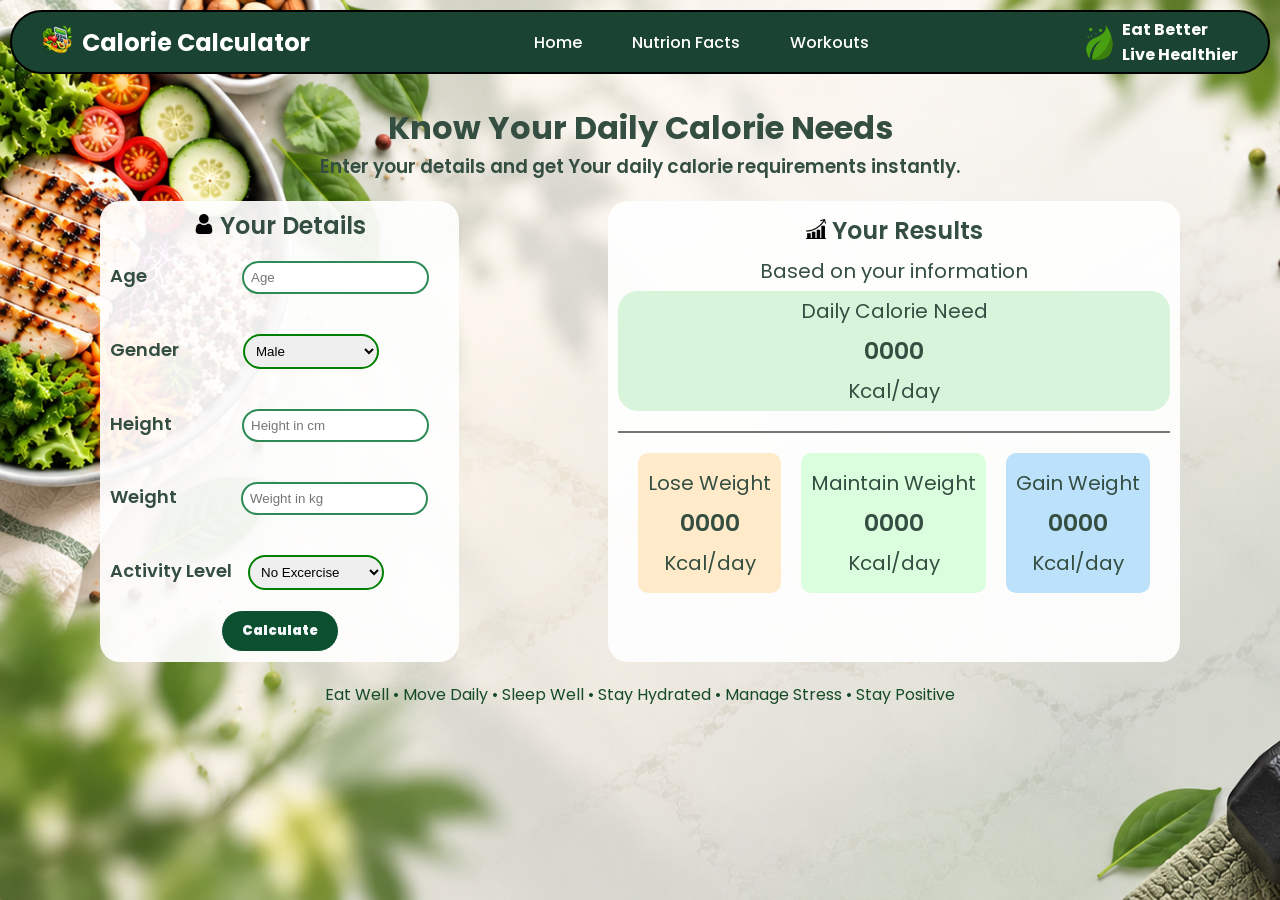
<file: index.html>
<!DOCTYPE html>
<html lang="en">
<head>
    <meta charset="UTF-8">
    <meta name="viewport" content="width=device-width, initial-scale=1.0">
     <title>Calorie Calculator</title>
    <link rel="stylesheet" href="index.css">
    <link href="https://fonts.googleapis.com/css2?family=Poppins:wght@400;500;600;700&display=swap" rel="stylesheet">
    <script src="script.js" defer></script>
    <link rel="icon" href="img/fav.png">
    
</head>
<body>
    <header>
        <nav>
            <div class="head"><div class="img">
                <img src="img\image.png" alt="">
                </div>
                <h1>Calorie Calculator <h1></div>
            <div class="navi">
                <div><a href="index.html" target="_parent" >Home</a></div>
                <div><a href="nutri.html" target="_parent">Nutrion Facts</a></div>
                <div><a href="workout.html" target="_parent">Workouts</a></div>
            </div>
            <div class="corner">
                 <img src="img\leaf.png" alt="" >
                 <div><strong>
                    Eat Better<br>Live Healthier</strong></div>
            </div>
        </nav>
    </header>
    


    <main>
        <div class="main">

            <div class="center" style="text-align: center; ">
              <h1>Know Your Daily Calorie Needs</h1>
              <h3>Enter your details and get Your daily calorie requirements instantly.</h3>
            </div>

        
     <div class="box">
        <div class="rightbox">
            <h2><img src="img\user (2).png" alt=""  > Your Details</h2>
            

            <div ><label>Age</label><input id="age" class="Age" type="number" placeholder="Age " ></div>
             <div>
                <label >Gender</label>
                <select  id="gen" class="gen">
                        <option value="Male">Male</option> 
                        <option value="Female">Female</option>
                </select>
            </div>
              <div><label>Height</label><input  id="height" class="height"  type="number" placeholder="Height in cm"></div>

               <div><label >Weight</label> <input id="weight" class="weig" type="number" placeholder="Weight in kg" ></div>

               <div><label class="Activity">Activity Level </label><select  class="act" id="act">
                <option value="No Excercise">No Excercise</option>
                <option value="Excercise Sometimes">Excercise Sometimes</option>
                <option value="Excercise Daily">Excercise Daily</option>
               </select></div>
                <button id="submit"><span>Calculate</span></button>
        </div>
        <div class="leftbox">
          
              <h2><img src="img\diagram.png" alt="" > Your Results</h2>
            <div>Based on your information</div>
         
            <div>
            <div class="calorie"><span>Daily Calorie Need</span>
            <h3 id="calorie">0000</h3>
            <span>Kcal/day</span>
            </div>
        </div>
        <hr>
        
<div class="weight">
         <div class="loss"><span>Lose Weight</span>
            <h3 id="loss">0000</h3>
        <span>Kcal/day</span></div>
<br>
         <div class="maintain"><span>Maintain Weight</span>
            <h3 id="maintain">0000</h3>
        <span>Kcal/day</span></div>
<br>
         <div class="gain"><span>Gain Weight</span>
            <h3 id="gain">0000</h3>
        <span>Kcal/day</span></div>
        </div>
        </div>
    </div>
    <div class="botttom">Eat Well • Move Daily • Sleep Well • Stay Hydrated • Manage Stress • Stay Positive </div>
</div>
    </main>

    <footer><div class="foot"><a href="index.html">1</a>
        <a href="nutri.html">2</a>
        <a href="workout.html">3</a>
    </div></footer>
</body>
</html>
</file>
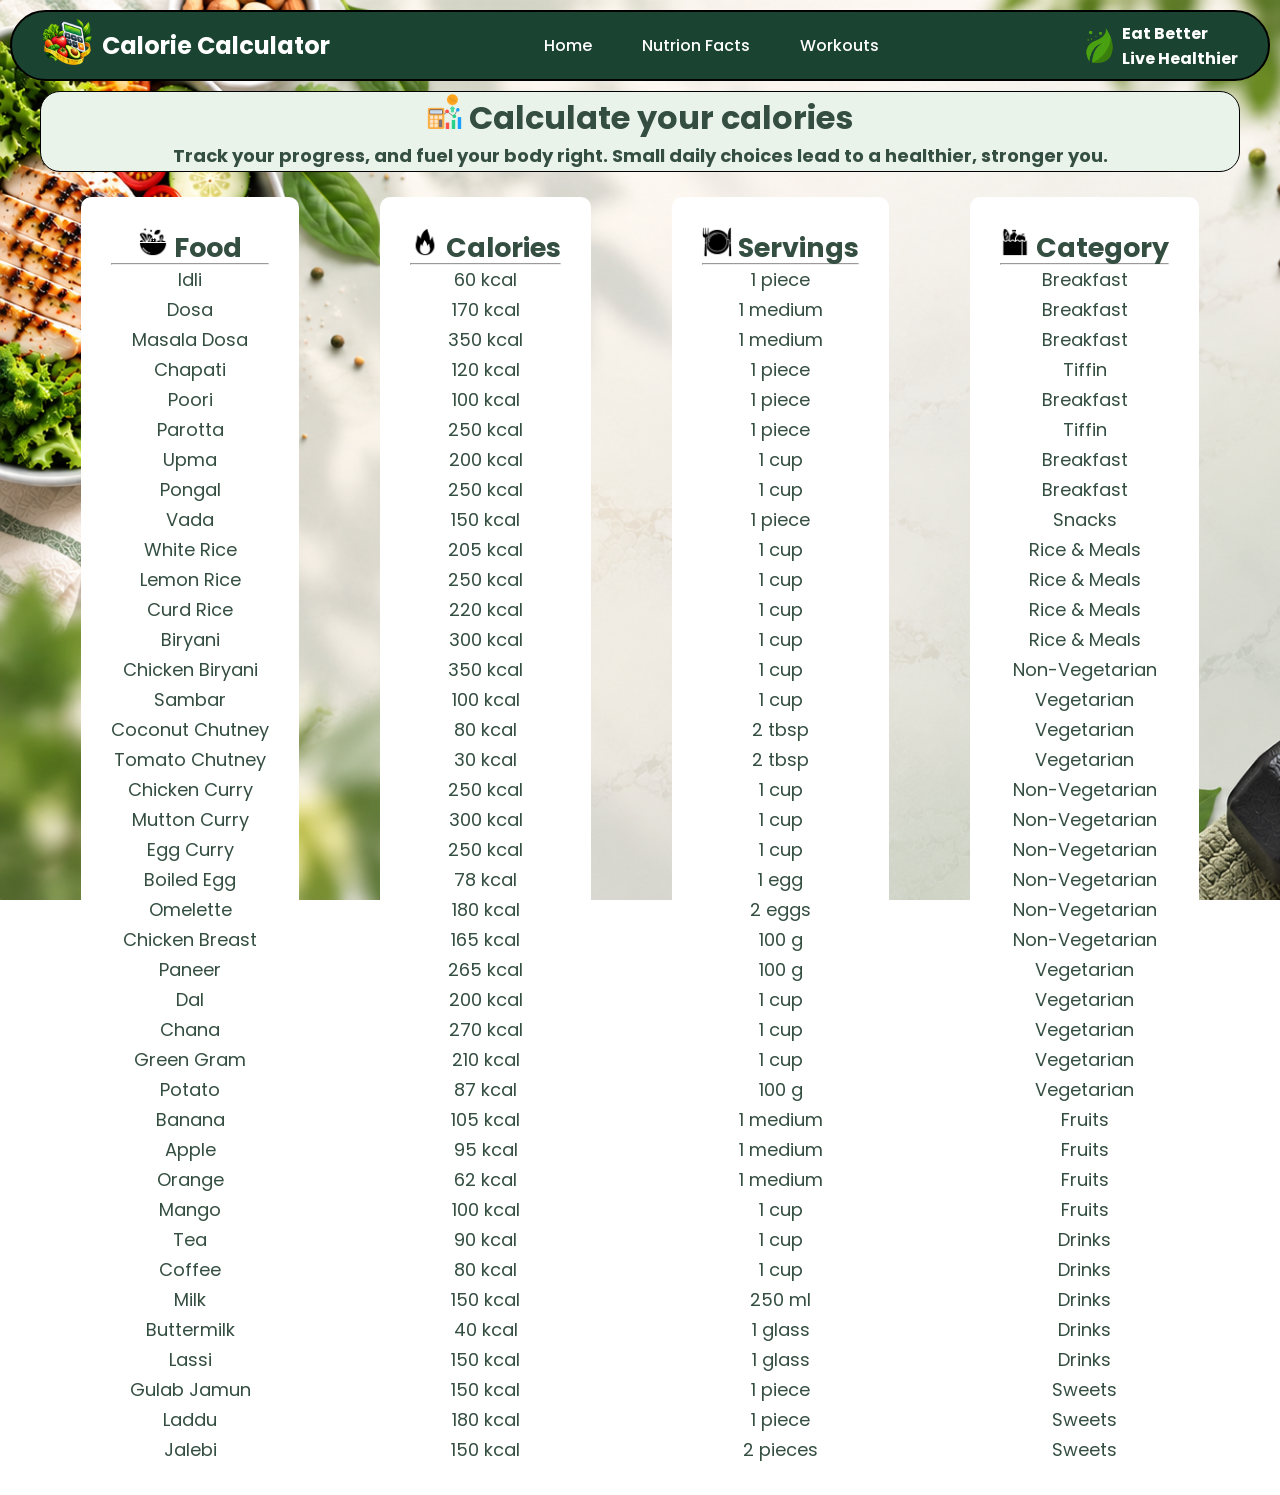
<file: nutri.html>
<!DOCTYPE html>
<html lang="en">
<head>
    <meta charset="UTF-8">
    <meta name="viewport" content="width=device-width, initial-scale=1.0">
     <title>Calorie Calculator</title>
     <link rel="stylesheet" href="nutri.css">
    <link rel="icon" href="img/fav.png">
     <link href="https://fonts.googleapis.com/css2?family=Poppins:wght@400;500;600;700&display=swap" rel="stylesheet">
</head>
<body>
     <header>
        <nav>
            <div class="head"><div class="img">
                <img src="img\image.png" alt="">
                </div>
                <h1>Calorie Calculator <h1></div>
            <div class="navi">
                <div><a href="index.html" target="_parent" >Home</a></div>
                <div><a href="nutri.html" target="_parent">Nutrion Facts</a></div>
                <div><a href="workout.html" target="_parent">Workouts</a></div>
            </div>
            <div class="corner">
                 <img src="img\leaf.png" alt="" width="35px"; heigth:35px;>
                 <div><strong>
                    Eat Better<br>Live Healthier</strong></div>
            </div>
        </nav>
    </header>

    <main>
        <h1 class="center" ><img src="img/calculator (1).png" alt=""
> Calculate your calories<div>
             Track your progress, and fuel your body right.
Small daily choices lead to a healthier, stronger you.</div></h1>
        <br>
        <div class="mainbox" >
            
            <div class="food">
                <h2> <img src="img/salad.png" alt="" height="30px" width="30px"> Food</h2>
                <hr>
           <div>Idli</div>
           <div>Dosa</div>
           <div>Masala Dosa</div>
           <div>Chapati</div>
           <div>Poori</div>
           <div>Parotta</div>
           <div>Upma</div>
           <div>Pongal</div>
           <div>Vada</div>
           <div>White Rice</div>
           <div>Lemon Rice</div>
           <div>Curd Rice</div>
           <div>Biryani</div>
           <div>Chicken Biryani</div>
           <div>Sambar</div>
           <div>Coconut Chutney</div>
           <div>Tomato Chutney</div>
           <div>Chicken Curry</div>
           <div>Mutton Curry</div>
           <div>Egg Curry</div>
           <div>Boiled Egg</div>
           <div>Omelette</div>
           <div>Chicken Breast</div>
           <div>Paneer</div>
           <div>Dal</div>
           <div>Chana</div>
           <div>Green Gram</div>
           <div>Potato</div>
           <div>Banana</div>
           <div>Apple</div>
           <div>Orange</div>
           <div>Mango</div>
           <div>Tea</div>
           <div>Coffee</div>
           <div>Milk</div>
           <div>Buttermilk</div>
           <div>Lassi</div>
           <div>Gulab Jamun</div>
           <div>Laddu</div>
           <div>Jalebi</div>
           </div>
 
           <div class="calorie">
            <h2> <img src="img/food.png" alt="" height="30px" width="30px"> Calories</h2>
            <hr>
                <div>60 kcal</div>
                <div>170 kcal</div>
                <div>350 kcal</div>
                <div>120 kcal</div>
                <div>100 kcal</div>
                <div>250 kcal</div>
                <div>200 kcal</div>
                <div>250 kcal</div>
                <div>150 kcal</div>
                <div>205 kcal</div>
                <div>250 kcal</div>
                <div>220 kcal</div>
                <div>300 kcal</div>
                <div>350 kcal</div>
                <div>100 kcal</div>
                <div>80 kcal</div>
                <div>30 kcal</div>
                <div>250 kcal</div>
                <div>300 kcal</div>
                <div>250 kcal</div>
                <div>78 kcal</div>
                <div>180 kcal</div>
                <div>165 kcal</div>
                <div>265 kcal</div>
                <div>200 kcal</div>
                <div>270 kcal</div>
                <div>210 kcal</div>
                <div>87 kcal</div>
                <div>105 kcal</div>
                <div>95 kcal</div>
                <div>62 kcal</div>
                <div>100 kcal</div>
                <div>90 kcal</div>
                <div>80 kcal</div>
                <div>150 kcal</div>
                <div>40 kcal</div>
                <div>150 kcal</div>
                <div>150 kcal</div>
                <div>180 kcal</div>
                <div>150 kcal</div>
           </div>
           <div class="servings">
            <h2><img src="img/serving-dish.png" alt="" height="30px" width="30px"> Servings</h2>
            <hr>
    <div>1 piece</div>
<div>1 medium</div>
<div>1 medium</div>
<div>1 piece</div>
<div>1 piece</div>
<div>1 piece</div>
<div>1 cup</div>
<div>1 cup</div>
<div>1 piece</div>
<div>1 cup</div>
<div>1 cup</div>
<div>1 cup</div>
<div>1 cup</div>
<div>1 cup</div>
<div>1 cup</div>
<div>2 tbsp</div>
<div>2 tbsp</div>
<div>1 cup</div>
<div>1 cup</div>
<div>1 cup</div>
<div>1 egg</div>
<div>2 eggs</div>
<div>100 g</div>
<div>100 g</div>
<div>1 cup</div>
<div>1 cup</div>
<div>1 cup</div>
<div>100 g</div>
<div>1 medium</div>
<div>1 medium</div>
<div>1 medium</div>
<div>1 cup</div>
<div>1 cup</div>
<div>1 cup</div>
<div>250 ml</div>
<div>1 glass</div>
<div>1 glass</div>
<div>1 piece</div>
<div>1 piece</div>
<div>2 pieces</div>
 </div>

   <div class="categories">
            <h2><img src="img/food (1).png" alt="" height="30px" width="30px"> Category</h2>
            <hr>
   <div class="break">Breakfast</div>
<div class="break">Breakfast</div>
<div class="break">Breakfast</div>
<div class="tiffin">Tiffin</div>
<div class="break">Breakfast</div>
<div class="tiffin">Tiffin</div>
<div class="break">Breakfast</div>
<div class="break">Breakfast</div>
<div class="snacks">Snacks</div>
<div class="rice">Rice & Meals</div>
<div class="rice">Rice & Meals</div>
<div class="rice">Rice & Meals</div>
<div class="rice">Rice & Meals</div>
<div class="nonveg">Non-Vegetarian</div>
<div class="veg">Vegetarian</div>
<div class="veg">Vegetarian</div>
<div class="veg">Vegetarian</div>
<div class="nonveg">Non-Vegetarian</div>
<div class="nonveg">Non-Vegetarian</div>
<div class="nonveg">Non-Vegetarian</div>
<div class="nonveg">Non-Vegetarian</div>
<div class="nonveg">Non-Vegetarian</div>
<div class="nonveg">Non-Vegetarian</div>
<div class="veg">Vegetarian</div>
<div class="veg">Vegetarian</div>
<div class="veg">Vegetarian</div>
<div class="veg">Vegetarian</div>
<div class="veg">Vegetarian</div>
<div class="fruit">Fruits</div>
<div class="fruit">Fruits</div>
<div class="fruit">Fruits</div>
<div class="fruit">Fruits</div>
<div class="drink">Drinks</div>
<div class="drink">Drinks</div>
<div class="drink">Drinks</div>
<div class="drink">Drinks</div>
<div class="drink">Drinks</div>
<div class="sweet">Sweets</div>
<div class="sweet">Sweets</div>
<div class="sweet">Sweets</div>
 </div>
        </div>
    </main>
    <footer><div class="foot"><a href="index.html">1</a>
        <a href="nutri.html">2</a>
        <a href="workout.html">3</a>
    </div></footer>
</body>
</html>
</file>
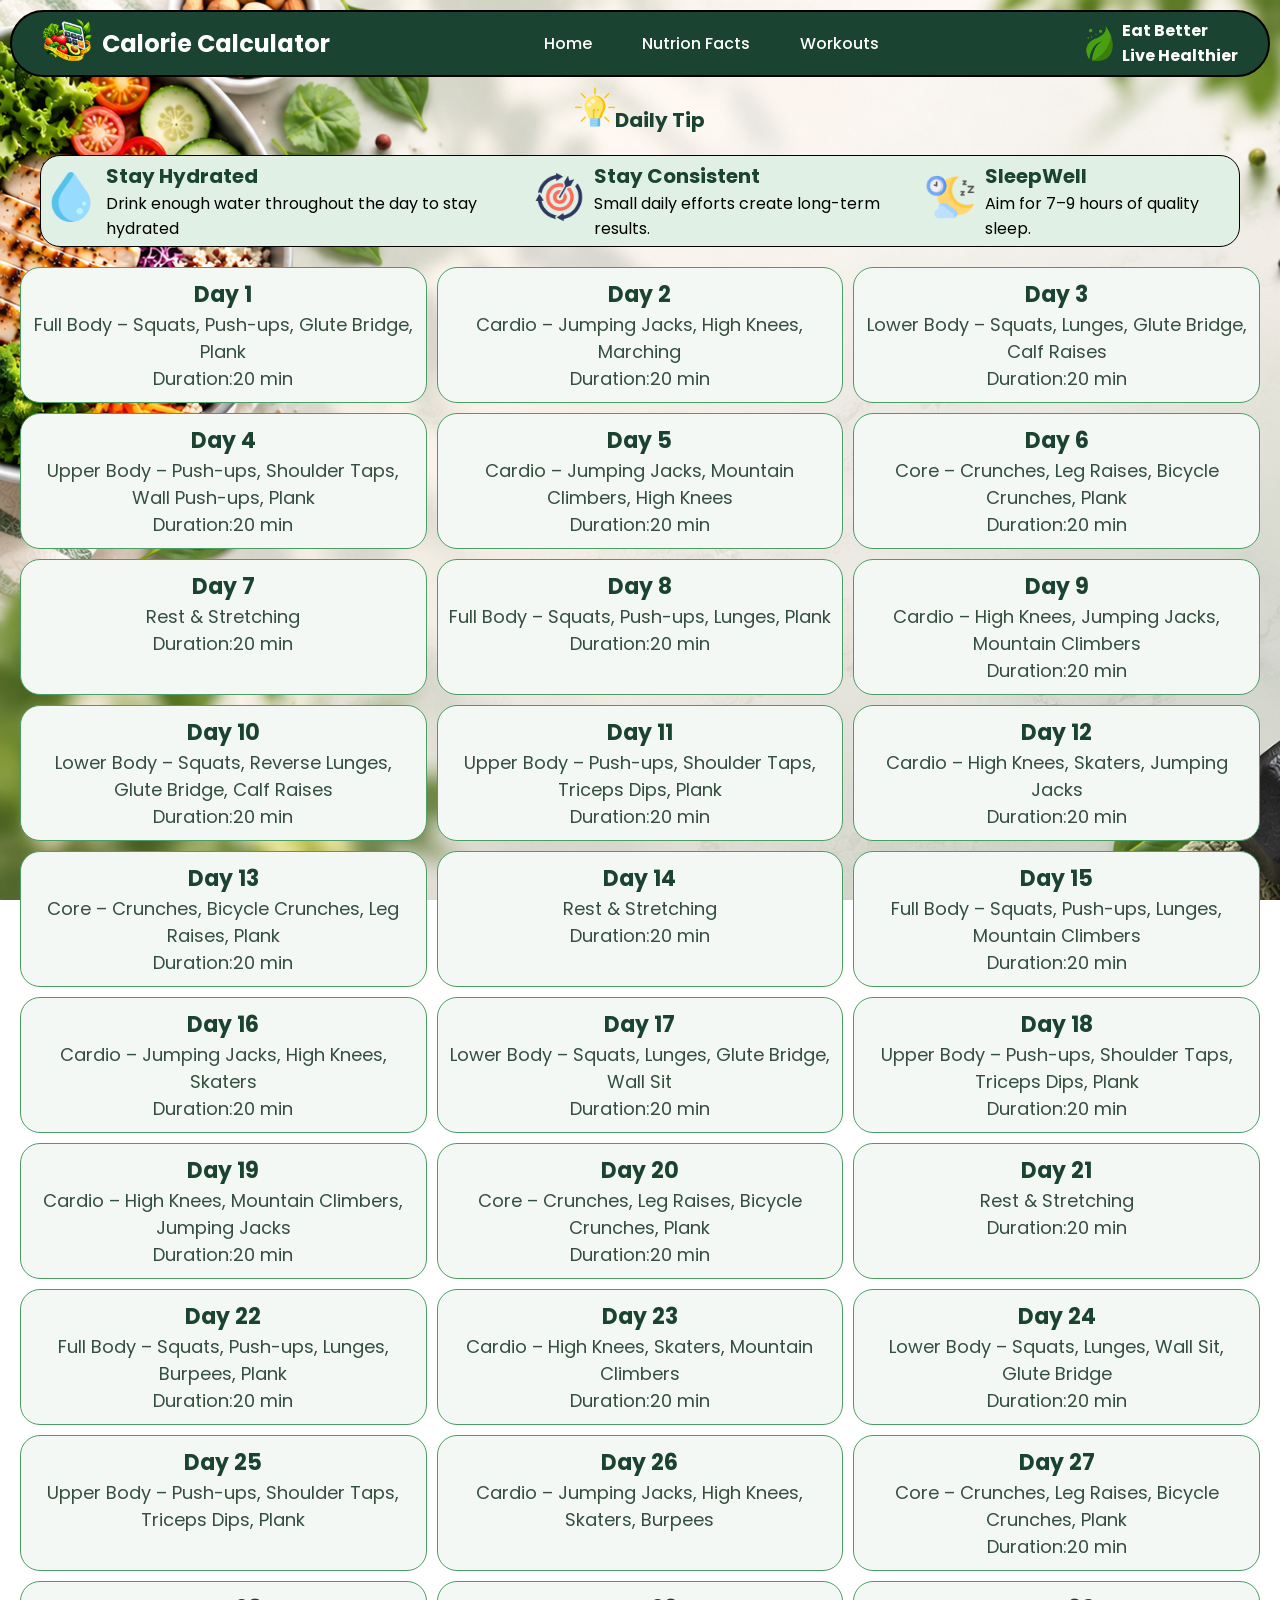
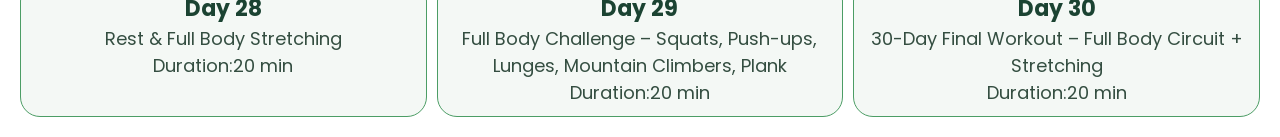
<file: workout.html>
<!DOCTYPE html>
<html lang="en">
<head>
    <meta charset="UTF-8">
    <meta name="viewport" content="width=device-width, initial-scale=1.0">
 <title>Calorie Calculator</title>
    <link rel="stylesheet" href="workout.css">
    <link rel="icon" href="img/fav.png">
    <link href="https://fonts.googleapis.com/css2?family=Poppins:wght@400;500;600;700&display=swap" rel="stylesheet">
</head>
<body>
     <header>
        <nav>
            <div class="head"><div class="img">
                <img src="img\image.png" alt="" width="50px"; hight="50px";>
                </div>
                <h1>Calorie Calculator <h1></div>
            <div class="navi">
                <div><a href="index.html" target="_parent" >Home</a></div>
                <div><a href="nutri.html" target="_parent">Nutrion Facts</a></div>
                <div><a href="workout.html" target="_parent">Workouts</a></div>
            </div>
            <div class="corner">
                 <img src="img\leaf.png" alt="" width="35px"; heigth:35px;>
                 <div><strong>
                    Eat Better<br>Live Healthier</strong></div>
            </div>
        </nav>
    </header>

    <main> 
        <div class="tips" ><h2 style="padding-bottom: 20px;" > <img src="img/idea.png" alt="" class="i" height="40px" width="40px" >Daily Tip</h2>
        <div class="bot">
            <div><img src="img/water-drop.png" alt="" height="50px" width="50px"></div>
            <br>
            <div>
            <h2>Stay Hydrated</h2>
            <p>Drink enough water throughout the day to stay hydrated</p></div> 
        
        <div><img src="img/consistency.png" alt="" height="50px" width="50px"></div>
            <br>
            <div>
            <h2>Stay Consistent</h2>
            <p>Small daily efforts create long-term results.</p></div> 
        
        <div><img src="img/sleep.png" alt="" height="50px" width="50px"></div>
            <br>
            <div>
            <h2>SleepWell</h2>
            <p>Aim for 7–9 hours of quality sleep.</p></div> </div>
            
        </div>
            
        </div>

<div class="container">
        <div><h2>Day 1</h2>
Full Body – Squats, Push-ups, Glute Bridge, Plank <br>
Duration:20 min</div>
<div><h2>Day 2</h2>
Cardio – Jumping Jacks, High Knees, Marching     <br>
Duration:20 min</div>
<div><h2>Day 3</h2>
Lower Body – Squats, Lunges, Glute Bridge, Calf Raises<br>
Duration:20 min</div>
<div><h2>Day 4</h2>
Upper Body – Push-ups, Shoulder Taps, Wall Push-ups, Plank<br>
Duration:20 min</div>
<div><h2>Day 5</h2>
Cardio – Jumping Jacks, Mountain Climbers, High Knees<br>
Duration:20 min</div>
<div><h2>Day 6</h2>
Core – Crunches, Leg Raises, Bicycle Crunches, Plank<br>
Duration:20 min</div>
<div><h2>Day 7</h2>
Rest & Stretching<br>
Duration:20 min</div>
<div><h2>Day 8</h2>
Full Body – Squats, Push-ups, Lunges, Plank<br>
Duration:20 min</div>
<div><h2>Day 9</h2>
Cardio – High Knees, Jumping Jacks, Mountain Climbers <br>
Duration:20 min</div>
<div><h2>Day 10</h2>
Lower Body – Squats, Reverse Lunges, Glute Bridge, Calf Raises<br>
Duration:20 min</div>
<div><h2>Day 11</h2>
Upper Body – Push-ups, Shoulder Taps, Triceps Dips, Plank<br>
Duration:20 min</div>
<div><h2>Day 12</h2>
Cardio – High Knees, Skaters, Jumping Jacks<br>
Duration:20 min</div>
<div><h2>Day 13</h2>
Core – Crunches, Bicycle Crunches, Leg Raises, Plank<br>
Duration:20 min</div>
<div><h2>Day 14</h2>
Rest & Stretching<br>
Duration:20 min</div>
<div><h2>Day 15</h2>
Full Body – Squats, Push-ups, Lunges, Mountain Climbers<br>
Duration:20 min</div>
<div><h2>Day 16</h2>
Cardio – Jumping Jacks, High Knees, Skaters<br>
Duration:20 min</div>
<div><h2>Day 17</h2>
Lower Body – Squats, Lunges, Glute Bridge, Wall Sit<br>
Duration:20 min</div>
<div><h2>Day 18</h2>
Upper Body – Push-ups, Shoulder Taps, Triceps Dips, Plank<br>
Duration:20 min</div>
<div><h2>Day 19</h2>
Cardio – High Knees, Mountain Climbers, Jumping Jacks<br>
Duration:20 min</div>
<div><h2>Day 20</h2>
Core – Crunches, Leg Raises, Bicycle Crunches, Plank<br>
Duration:20 min</div>
<div><h2>Day 21</h2>
Rest & Stretching<br>
Duration:20 min</div>
<div><h2>Day 22</h2>
Full Body – Squats, Push-ups, Lunges, Burpees, Plank<br>
Duration:20 min</div>
<div><h2>Day 23</h2>
Cardio – High Knees, Skaters, Mountain Climbers<br>
Duration:20 min</div>
<div><h2>Day 24</h2>
Lower Body – Squats, Lunges, Wall Sit, Glute Bridge<br>
Duration:20 min</div>
<div><h2>Day 25</h2>
Upper Body – Push-ups, Shoulder Taps, Triceps Dips, Plank</div>
<div><h2>Day 26</h2>
Cardio – Jumping Jacks, High Knees, Skaters, Burpees</div>
<div><h2>Day 27</h2>
Core – Crunches, Leg Raises, Bicycle Crunches, Plank<br>
Duration:20 min</div>
<div><h2>Day 28</h2>
Rest & Full Body Stretching <br>
Duration:20 min</div>
<div><h2>Day 29</h2>
Full Body Challenge – Squats, Push-ups, Lunges, Mountain Climbers, Plank<br>
Duration:20 min</div>
<div><h2>Day 30</h2>
30-Day Final Workout – Full Body Circuit + Stretching<br>
Duration:20 min</div>

    </div></main>

    <footer><div class="foot"><a href="index.html">1</a>
        <a href="nutri.html">2</a>
        <a href="workout.html">3</a>
    </div></footer>
</body>
</html>
</file>
<file: index.css>
*{
    box-sizing: border-box;
    margin: 0px;
    padding: 0px;
}
body{
    background-image: url("img/new2.2.png");
    background-position: fixed;
    background-size: cover;
    background-repeat: no-repeat;
    background-attachment: fixed;
  font-family: 'Poppins', sans-serif;
}
header{
    margin: 10px;
    
}nav{
    padding: 5px; 
    padding-left: 30px;  
     padding-right: 30px; 
    border: 2px solid black;
    border-radius: 40px;
    display: flex;
    justify-content: space-between;
    background-color: #1B4332;
   color: #FFFFFF;
}
.head{
    display: flex;
    gap: 10px;
    align-items: center;
     
}.navi{
    background: #1B4332;
    color: white;
    display: flex;
    align-items: center;
    border-radius: 0 0 15px 15px; 
}
a{
   
    color: white;
    font-family: 'Poppins', sans-serif;
    font-weight: 500;
    text-decoration: none;
    margin: 0 25px;
}
.corner{
    font-family: 'Poppins', sans-serif;
    font-weight: 400;
    color: white;
    display: flex;
    align-items: center;
    gap: 5px;
}
.box{
    display: flex;
    justify-content: space-between;
    margin-right: 50px;
    margin-left: 50px;
}
.main{
    color: #1B1B1B;
    margin-top:0px;
    margin:20px;
    padding: 10px;
    /* background-color: rgba(255,255,255,0.2); */
}
.rightbox{
   background-color:rgba(255,255,255,0.92) ;
   margin:20px;
    padding: 10px;
    line-height:30px;
    text-align: center;
   border-radius: 20px;
}
.rightbox div{
    font-size: 18px;  
    font-weight: 600;
    text-align: left;
    justify-content: space-evenly;
     color: #344E41;
}
input {
    padding: 7px;
    border: 2px solid #2E8B57;
    border-radius: 20px;
    margin: 20px;
     align-content: center;
}
select{
      padding: 7px;
    border: 2px solid green;
    border-radius: 20px;
     margin: 20px;
     width: 40%;
}

.leftbox{
background-color:rgba(255,255,255,0.92) ;
     margin:20px;
    padding: 10px;
    line-height:40px;
    text-align: center;
   
   border-radius: 20px;
}

.leftbox div{
    font-size: 20px;  

       color: #344E41;
}
button{
    padding: 10px;
    padding-left: 20px;
    padding-right:20px;
    border: 1px solid white;
    border-radius: 40px;
    background-color:#0c5030;
    color: rgb(244, 247, 251);
    font-family: 'Poppins', sans-serif;
    font-weight: 900;
}
button:hover{
    padding: 10px;
    padding-left: 20px;
    padding-right:20px;
    border: 1px solid rgb(0, 0, 0);
    border-radius: 40px;
    background-color:#00954f;
    color: aliceblue;
     font-family: 'Poppins', sans-serif;
}
.calorie{
    background-color: #d8f4da;
     border-radius: 20px;
     margin-bottom:20px;
     color: #1B4332;
}.weight{
    display: flex;
    gap: 10px;
    margin:20px;

}.loss{
    background-color:#ffebca;
    
      border-radius: 10px;
      padding: 10px;
      
}.maintain{
      background-color:#dbffde;
        border-radius: 10px;
        padding: 10px;
        color: #1B4332;
}.gain{
     background-color:#bce1fb ;
       border-radius: 10px;
       padding: 10px;
       color: #1565C0;
}hr{
   border:1px solid rgb(119, 116, 116);
}.main h1,h2,h3{
    color: #344E41;
}h2,h3{
    font-weight: 600;
}.main{
    font-weight: 400;
}div{
   font-weight: 400; 
}
.head img{
     width:50px; 
     height:50px;
}
.corner img{
        width:35px; 
        height:35px;
}.rightbox img{
    height:20px;
     width:20px;

}
.Age{
    margin-left: 95px;
}.gen{
    margin-left: 60px;
}.height{
margin-left: 70px;
}.weig{
    margin-left: 60px;
}.act{
    margin-left: 12px;
}
.leftbox img{
    height:20px; 
    width:20px;
}.botttom{
     align-items: center;
      text-align: center; 
      color: #154b26;
}.head img{
    height: 30px;
    width:30px;
}
footer{
    display: none;
}




/* media */
@media(max-width:700px){
    body{
    background-image: url("img/new1.png");
    background-position: fixed;
    background-size: cover;
    background-repeat: no-repeat;
    background-attachment: fixed;
   font-family: 'Poppins', sans-serif;
}
header{
    margin: 10px;
    
}nav{
    padding: 5px; 
  
    border: 2px solid black;
    border-radius: 40px;
    display: flex;
    justify-content: center;
    background-color: #1B4332;
   color: #FFFFFF;
   
}
.head{
    
    gap: 10px;
    align-items: center;
    text-align: center;
    justify-content: center;
     
}.navi{
    background: #1B4332;
    color: white;
    display: none;
    align-items: center;
    border-radius: 0 0 15px 15px; 
    
}
a{
   
    color: white;
    font-family: 'Poppins', sans-serif;
    font-weight: 500;
    text-decoration: none;
    margin: 0 25px;
}
.corner{
    font-family: 'Poppins', sans-serif;
  
    color: white;
    display: none;
    align-items: center;
    gap: 5px;
}
.box{
    display: contents;
    justify-content: space-between;
   
}
.main{
    color: #1B1B1B;
margin: 0px;
}
.main h1{
    font-size: 20px;
    
}
.head h1{
    font-size:24px ;
  
}
.rightbox{
   background-color:rgba(255,255,255,0.92) ;
    text-align: center;
   border-radius: 20px;
   margin: 5px;
   line-height: 5px;
  
}
.rightbox div{
   
    font-size: 18px;  
    font-weight: 600;
    text-align: left;
    justify-content: space-evenly;
     color: #344E41;
}
input {
    padding: 7px;
    border: 2px solid #2E8B57;
    border-radius: 20px;
  width: 50%;
 margin-top: 5px;
     align-content: center;
}.Age{
    margin-left: 85px;
}.act{
    margin: 25px;
    margin-top: 5px;
}
hr{
    display: none;
}
select{
      padding: 5px;
    border: 2px solid green;
    border-radius: 20px;
   margin-top: 5px;
     
}
label{
    font-size: 12px;
    
}

.leftbox{
background-color:rgba(255,255,255,0.92) ;
margin: 5px;
line-height: 30px;
    text-align: center;
   
   border-radius: 20px;
}

.leftbox div{
     font-size: 14px;
       color: #344E41;
}.maintain h3{
    font-size: 16px;
}.loss h3{
    font-size: 16px;
}.gain h3{
    font-size: 16px;
}.Age{
    margin-top: 20px;
}
button{
    padding: 5px;
    padding-left: 20px;
    padding-right:20px;
    border: 1px solid white;
    border-radius: 40px;
    background-color:#0c5030;
    color: rgb(244, 247, 251);
    font-family: 'Poppins', sans-serif;
    font-weight: 900;
}
button:hover{
    padding: 5px;
    padding-left: 20px;
    padding-right:20px;
    border: 1px solid rgb(0, 0, 0);
    border-radius: 40px;
    background-color:#00954f;
    color: aliceblue;
     font-family: 'Poppins', sans-serif;
}
.calorie{
    background-color: #d8f4da;
     border-radius: 20px;
     margin-bottom:20px;
     color: #1B4332;
}.weight{
    display: contents;
    margin:20px;
}.loss{
    background-color:#ffebca;
    
      border-radius: 10px;
      padding: 2px;
      
}.maintain{
      background-color:#dbffde;
        border-radius: 10px;
        padding: 2px;
        color: #1B4332;
}.gain{
     background-color:#bce1fb ;
       border-radius: 10px;
       padding: 2px;
       color: #1565C0;
}hr{
   border:1px solid rgb(119, 116, 116);
}.main h1,h2,h3{
    font:16px;
    color: #222423;

}h2,h3{
    font-weight: 600;
    
}.main{
    font-weight: 500;
    font-size: 12px;
}div{
   font-weight: 400; 
   font-size: 12px;
}
span{
    font-size: 16px;
    font-weight: 600;
}
.head img{
     width:30px; 
     height:30px;
}
.corner img{
        width:35px; 
        height:35px;
}.rightbox img{
    height:20px;
     width:20px;

}

.leftbox img{
    height:20px; 
    width:20px;
    
}.botttom{
     align-items: center;
      text-align: center; 
      color: #154b26;
      font-size: 12px;
      background-color: #d8f4da;
      border-radius: 20px;
    border: 1px solid black;
    padding: 5px;
}footer{
    display: contents;
}
.foot{
    align-items: center;
    justify-content: center;
    text-align: center;
    padding: 5px;
    border: 2px solid rgb(249, 245, 245);
    border-radius:20px ;
    margin:10px;
    background-color: rgba(11, 29, 1, 0.654);
}
.foot a{
color: rgb(246, 249, 246);}
.center {
    background-color: rgba(228, 245, 227, 0.92);
    border-radius: 20px;
    padding: 3px;
    border: 1px solid black;
}
.center h1{
    font-size: 18px;
    color: #053b16;
}.center h3{
    font-size: 12px;
    color: #053b16;
}
}
</file>
<file: nutri.css>
*{
    box-sizing: border-box;
    margin: 0px;
    padding: 0px;
}
body{
    background-image: url("img/new2.2.png");
    background-position: fixed;
    background-size: cover;
    background-repeat: no-repeat;
    background-attachment: fixed;
      font-family: 'Poppins', sans-serif;
      color: #344E41;
}
header{
    margin: 10px;
    
}nav{
    padding: 5px; 
    padding-left: 30px;  
     padding-right: 30px; 
    border: 2px solid black;
    border-radius: 40px;
    display: flex;
    justify-content: space-between;
    background-color: #1B4332;
   color: #FFFFFF;
}
.head{
    display: flex;
    gap: 10px;
    align-items: center;
     
}.navi{
    background: #1B4332;
    color: white;
    display: flex;
    align-items: center;
    border-radius: 0 0 15px 15px;
 
}
a{
   
    color: white;
    font-family: 'Poppins', sans-serif;
    font-weight: 500;
    text-decoration: none;
    margin: 0 25px;
}
.corner{
    font-family: 'Poppins', sans-serif;
    font-weight: 600;
    color: white;
    display: flex;
    align-items: center;
    gap: 5px;
}.mainbox{
    display: flex;
    align-items: center;
    justify-content: space-evenly;
    line-height: 30px;
   
}.food{
    text-align: center;
    background-color:#FFFFFF;
   padding: 30px;
   border-radius: 10px;
}
   .food:hover{
    text-align: center;
   background-color:#dff2e4 ;
   padding: 30px;
   border-radius: 10px;
}.servings{
    text-align: center;
    background-color:#FFFFFF;
     padding: 30px;
     border-radius: 10px;
}
 .servings:hover{
    text-align: center;
   background-color:#dff2e4 ;
   padding: 30px;
   border-radius: 10px;
}
.calorie{
    text-align: center;
     background-color:#FFFFFF;
     padding: 30px;
     border-radius: 10px;
}
 .calorie:hover{
    text-align: center;
   background-color:#dff2e4 ;
   padding: 30px;
   border-radius: 10px;
}
.categories{
    text-align: center;
     background-color:#FFFFFF;
     padding: 30px;
     border-radius: 10px;
}
 .categories:hover{
    text-align: center;
   background-color:#dff2e4 ;
   padding: 30px;
   border-radius: 10px;
}main div{
    font-size: 18px;
}.center{
    text-align: center; 
    background-color: rgb(234, 243, 234); 
    border-radius: 20px; margin-left: 40px; 
    margin-right:40px ; 
    border: 1px solid black; 
    padding: 2px;
}.center img{
     height:35px;
      width:35px;
}.head img{
    height: 50px;
    width: 50px;
}
 footer{
    display: none;
 }




@media(max-width:700px){
     body{
    background-image: url("img/new1.png");
    background-position: fixed;
    background-size: cover;
    background-repeat: no-repeat;
    background-attachment: fixed;
   font-family: 'Poppins', sans-serif;
}
header{
    margin: 10px;
    
}nav{
    padding: 5px; 
  
    border: 2px solid black;
    border-radius: 40px;
    display: flex;
    justify-content: center;
    background-color: #1B4332;
   color: #FFFFFF;
   
}
.head{
    
    gap: 10px;
    align-items: center;
    text-align: center;
    justify-content: center;
     
}.navi{
    background: #1B4332;
    color: white;
    display: none;
    align-items: center;
    border-radius: 0 0 15px 15px; 
    
}
a{
   
    color: white;
    font-family: 'Poppins', sans-serif;
    font-weight: 500;
    text-decoration: none;
    margin: 0 25px;
}
.corner{
    font-family: 'Poppins', sans-serif;
  
    color: white;
    display: none;
    align-items: center;
    gap: 5px;
}.mainbox{
    display: flex;
    align-items: center;
    justify-content: space-evenly;
    line-height: 30px;
    padding: 4px;
   
}.food{
    text-align: center;
    background-color:#FFFFFF;
   padding: 5px;
   border-radius: 10px;
}
   .food:hover{
    text-align: center;
   background-color:#dff2e4 ;
   padding: 5px;
   border-radius: 10px;
}.servings{
    text-align: center;
    background-color:#FFFFFF;
     padding: 5px;
     border-radius: 10px;
     
   
}
 .servings:hover{
    text-align: center;
   background-color:#dff2e4 ;
   padding: 5px;
   border-radius: 10px;
    
}
.calorie{
    text-align: center;
     background-color:#FFFFFF;
     padding: 5px;
     border-radius: 10px;
}
 .calorie:hover{
    text-align: center;
   background-color:#dff2e4 ;
   padding: 5px;
   border-radius: 10px;
}
.categories{
    text-align: center;
     background-color:#FFFFFF;
     padding: 30px;
     border-radius: 10px;
     display: none;
}
 .categories:hover{
    text-align: center;
   background-color:#dff2e4 ;
   padding: 30px;
   border-radius: 10px;
   display: none;
}main div{
    font-size: 20px;
}.foot{
    align-items: center;
    justify-content: center;
    text-align: center;
    padding: 5px;
    border: 2px solid rgb(249, 245, 245);
    border-radius:20px ;
    margin:10px;
    background-color: rgba(11, 29, 1, 0.654);
}
.foot a{
color: rgb(246, 249, 246);}
    h2{
    font-size: 15px;
}.food div{
    font-size: 12px;
}.servings div{
    font-size: 12px;
}.calorie div{
    font-size: 12px;
}h1{
    font-size: 24px;
}.mainbox img{
    height: 20px;
    width:20px ;
}.center{
    text-align: center; 
    background-color: rgb(234, 243, 234); 
    border-radius: 20px; margin-left: 40px; 
    margin-left:15px ; 
    margin-right:15px ;
    margin-bottom: 0px; 
    border: 1px solid black; 
    padding: 0px;
    font-size: 20px;
}.center div{
    font-size: 12px;
    padding: 5px;
}.center img{
     height:20px;
      width:20px;
} .head img{
    width:30px; 
    height:30px;}

footer{
    display: contents;
    font-size: 12px;
}

}
</file>
<file: workout.css>
*{
    box-sizing: border-box;
    margin: 0px;
    padding: 0px;
}
body{
    background-image: url("img/new2.2.png");
    background-position: fixed;
    background-size: cover;
    background-repeat: no-repeat;
    background-attachment: fixed;
      font-family: 'Poppins', sans-serif;
}
header{
    margin: 10px;
    
}nav{
    padding: 5px; 
    padding-left: 30px;  
     padding-right: 30px; 
    border: 2px solid black;
    border-radius: 40px;
    display: flex;
    justify-content: space-between;
    background-color: #1B4332;
   color: #FFFFFF;
}
.head{
    display: flex;
    gap: 10px;
    align-items: center;
     
}.navi{
    background: #1B4332;
    color: white;
    display: flex;
    align-items: center;
    border-radius: 0 0 15px 15px; 
}
a{
   
    color: white;
    font-family: 'Poppins', sans-serif;
    font-weight: 500;
    text-decoration: none;
    margin: 0 25px;
}
.corner{
    font-family: 'Poppins', sans-serif;
    font-weight: 400;
    color: white;
    display: flex;
    align-items: center;
    gap: 5px;
}.container {
  display: grid;
  grid-template-columns: repeat(3, 1fr);;
  padding: 20px;
  gap: 10px;
}.container div {
  background-color: #F4F8F5;
  color: #344E41;
  border: 1px solid #4c9d65;
  border-radius:20px ;
  padding: 10px;
  font-size: 18px;
  text-align: center;
 
}.tips{
    align-items: center;
    justify-content: center;
    text-align: center;
     font-size: 20px;
}h2{
   color:  #1B4332;

}
.bot{
    display: flex;
    border: 1px solid black;
border-radius: 20px;
align-items: center;
justify-content: center;
gap :5px;
padding: 5px;
background-color:#e0f0e4;
margin-left: 40px;
margin-right: 40px;
}
.bot div{
    text-align: left;
}.tips h2{
    font-size: 20px;
}.tips div{
font-size: 16px;
}
.foot{
    align-items: center;
    justify-content: center;
    text-align: center;
}
.foot a{
    color: #154b26;
}
h2{
    font-size: 22px;
}footer{
    display: none;
}

@media(max-width:700px){
  body{
    background-image: url("img/new1.png");
    background-position: fixed;
    background-size: cover;
    background-repeat: no-repeat;
    background-attachment: fixed;
   font-family: 'Poppins', sans-serif;
}
header{
    margin: 10px;
    
}nav{
    padding: 5px; 
  
    border: 2px solid black;
    border-radius: 40px;
    display: flex;
    justify-content: center;
    background-color: #1B4332;
   color: #FFFFFF;
   
}.head h1{
    font-size: 20px;
}.head img{
    height: 30px;
    width: 30px;
}
.head{
    
    gap: 10px;
    align-items: center;
    text-align: center;
    justify-content: center;
     
}.navi{
    background: #1B4332;
    color: white;
    display: none;
    align-items: center;
    border-radius: 0 0 15px 15px; 
    
}
a{
   
    color: white;
    font-family: 'Poppins', sans-serif;
    font-weight: 500;
    text-decoration: none;
    margin: 0 25px;
}
.corner{
    font-family: 'Poppins', sans-serif;
  
    color: white;
    display: none;
    align-items: center;
    gap: 5px;
}
.container {
  display: grid;
  grid-template-columns: repeat(1, 1fr);;
  padding: 20px;
  gap: 10px;
}.container div {
  background-color: #F4F8F5;
  color: #344E41;
  border: 1px solid #4c9d65;
  border-radius:20px ;
  padding: 10px;
  font-size: 12px;
  text-align: center;
 
}.tips{
    align-items: center;
    justify-content: center;
    text-align: center;
    border-radius: 30px;
     font-size: 20px;
     background-color: #d9f2e1;
     border: 1px solid black;
     margin: 10px;
     line-height: 20px;
}h2{
   color:  #1B4332;
font-size: 18px;
}
.bot{
    display: contents;
    border: 1px solid black;
border-radius: 20px;
align-items: center;
justify-content: center;
gap :5px;
padding: 5px;
background-color:#e0f0e4;
margin-left: 40px;
margin-right: 40px;
}
.bot div{
    text-align: center;
    
}.tips h2{
    font-size: 16px;
  
}.tips .h2{
    font-size: 20px;
      margin-top: 10px;
}
.tips div{
font-size: 12px;
}.tips img{
    height: 25px;
    width: 25px;
    margin-bottom: 0px;
    
}

footer{
    font-size: 12px;    
    display: contents;
}
.foot{
    align-items: center;
    justify-content: center;
    text-align: center;
    padding: 5px;
    border: 2px solid rgb(249, 245, 245);
    border-radius:20px ;
    margin:10px;
    background-color: rgba(11, 29, 1, 0.654);
}
.foot a{
color: rgb(246, 249, 246);}
}
</file>
